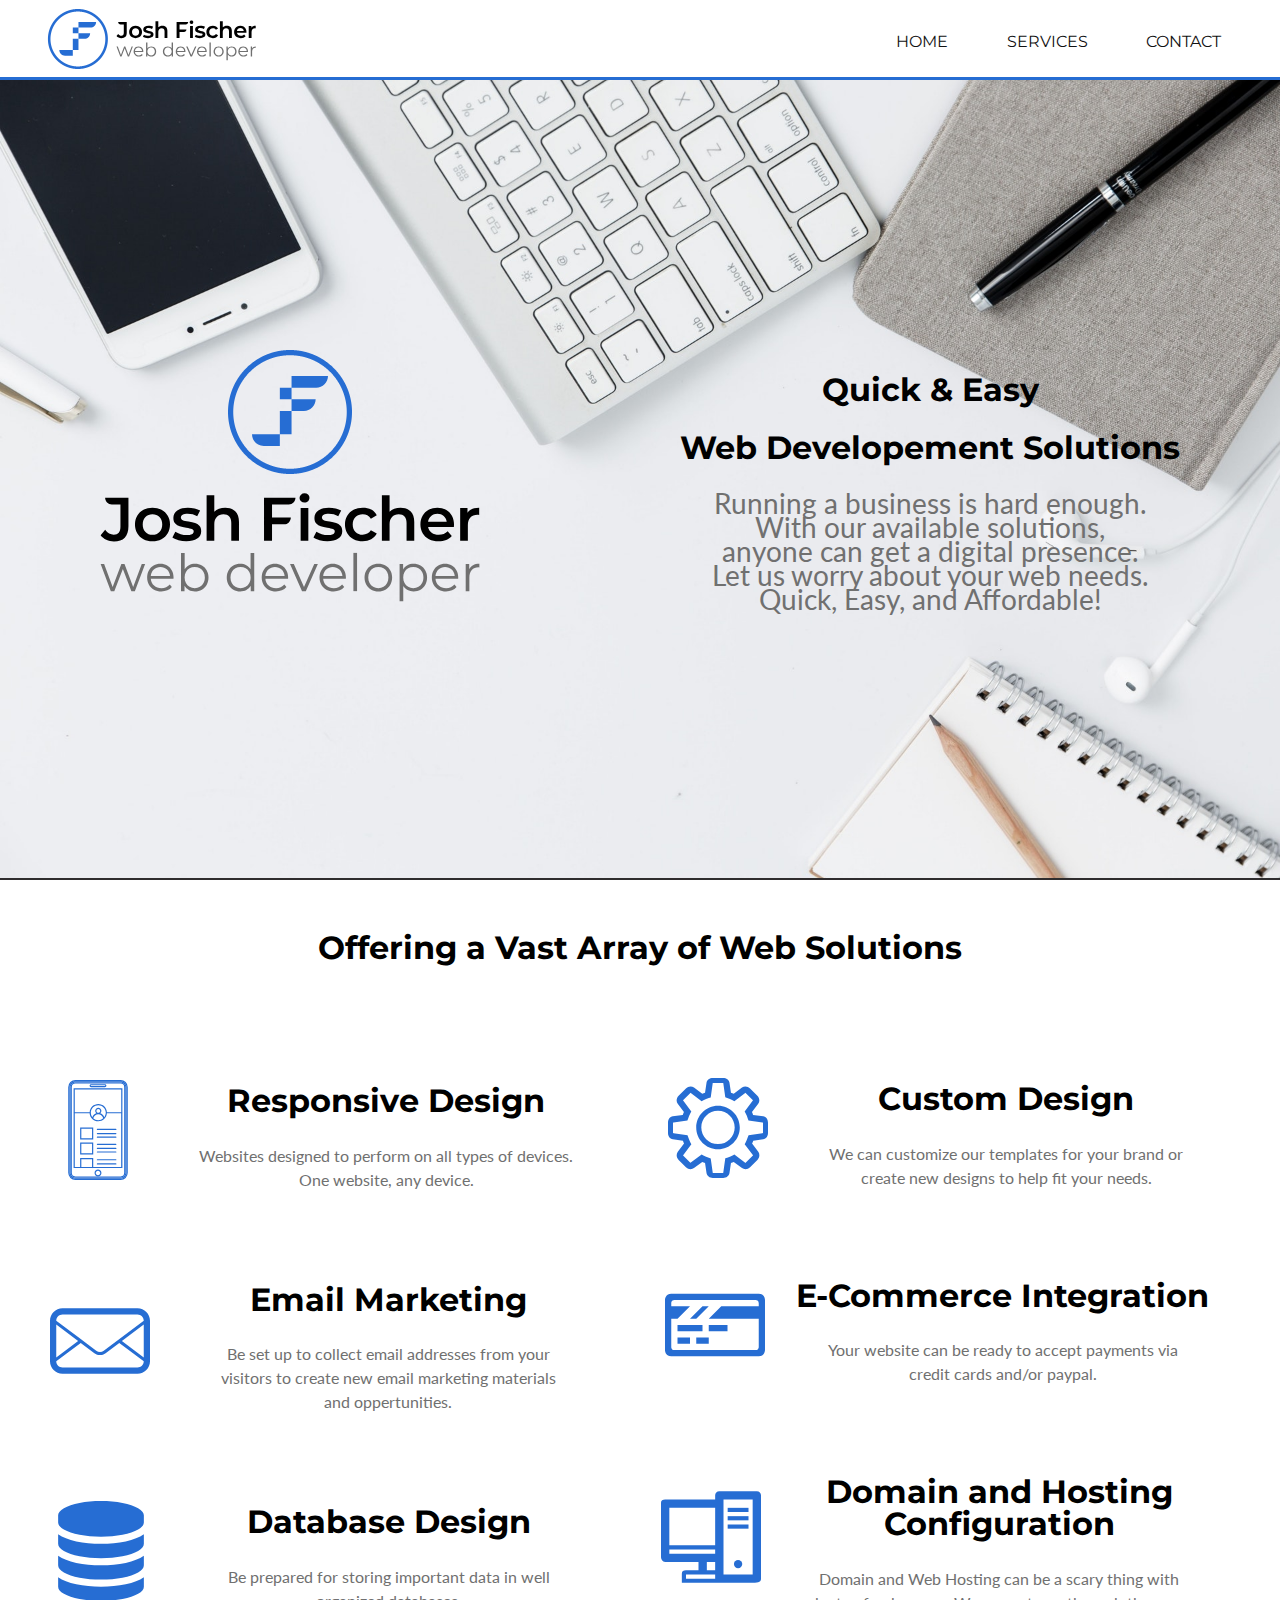
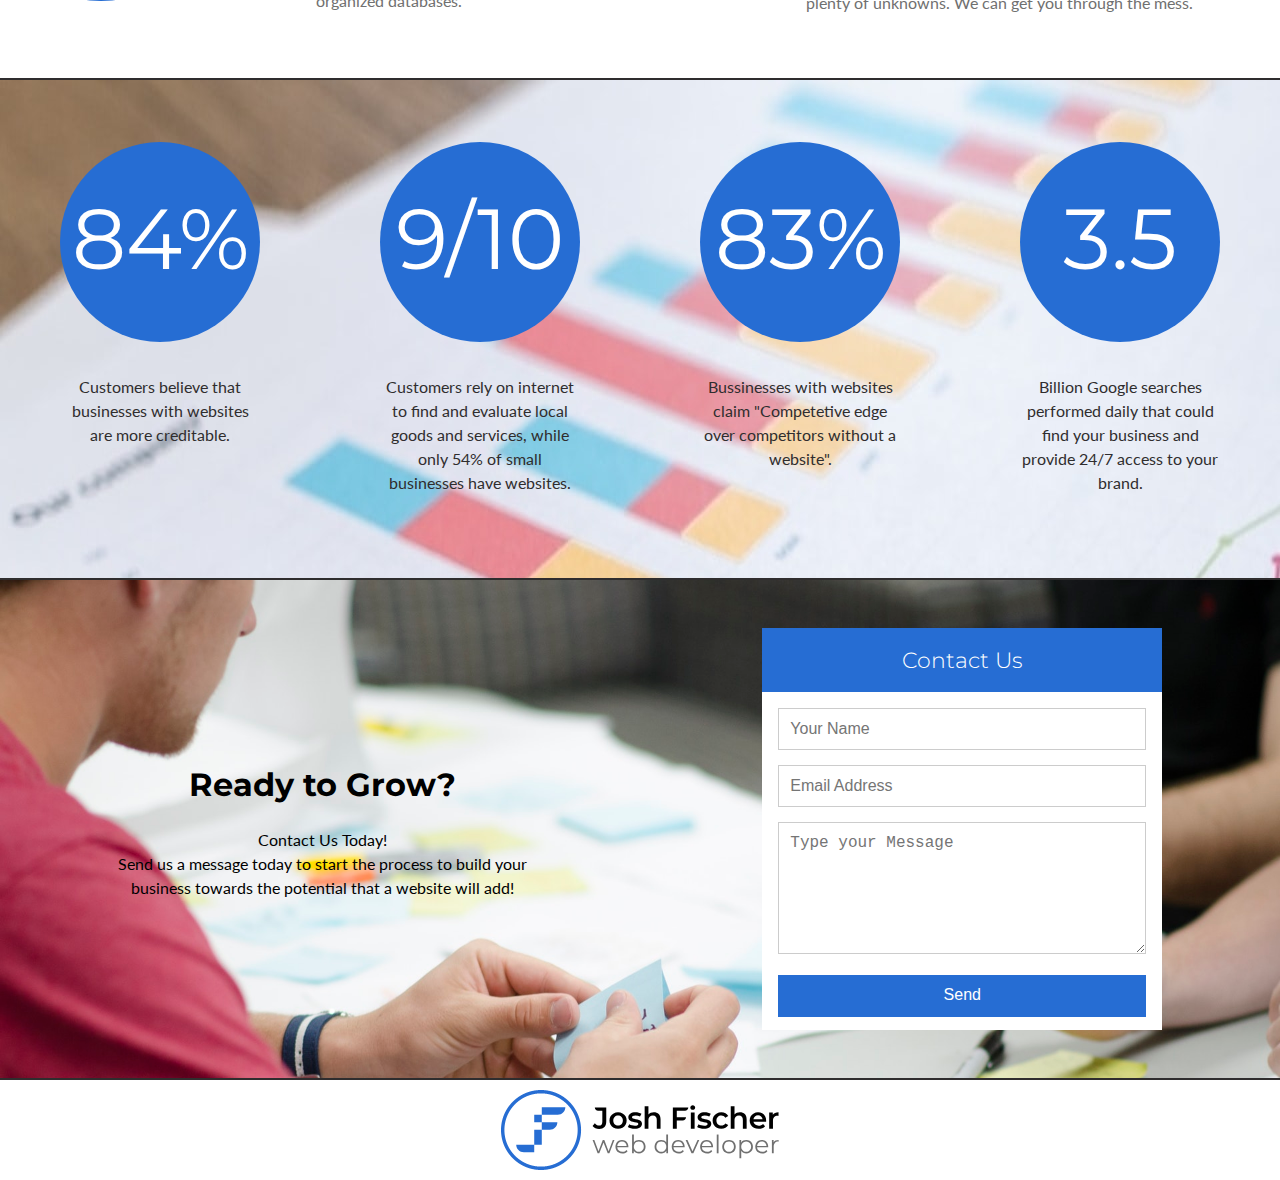
<file: index.html>
<!doctype html>
<html lang="en">
<head>
    <meta charset="utf-8">
    <meta name="author" content="Joshua D Fischer">
    <meta name="description" content="J.Fischer web developer homepage">
    <meta http-equiv=“x-ua-compatible” content=“ie=edge”>
    <meta name="viewport" content="width=device-width, initial-scale=1, shrink-to-fit=no">
    <link href="public/style/style.css" rel="stylesheet">
    <link href="https://fonts.googleapis.com/css?family=Lato|Montserrat:600" rel="stylesheet">
    <title>J.Fischer Web Developer</title>
</head>
<body>
    <div class="navbar flexer" id="navbar">
            <img src="public/img/logo/horizontal.svg">
        <div class="navigation flexer">
            <a href="#" onclick="navLink('home');">HOME</a>
            <a href="#" onclick="navLink('services');">SERVICES</a>
            <a href="#" onclick="navLink('contact');">CONTACT</a>
        </div>
    </div>
    <div class="center-cropped flexer hero bbb" style="background-image: url('public/img/tabletop.jpeg');" id="home">
        <div class="center">
            <img src="public/img/logo/vert.svg">
        </div>
        <div class="center hero-text">
            <h2>Quick & Easy</h2>
            <h2>Web Developement Solutions</h2>
            <p class="center">
                Running a business is hard enough.<br>
                With our available solutions,<br>
                anyone can get a digital presence.<br>
                Let us worry about your web needs.<br>
                Quick, Easy, and Affordable!
            </p>
        </div>
    </div>
    <div class="services bbb flexer" id="services">
        <div class="service-title center">
            <h2>Offering a Vast Array of Web Solutions</h2>
        </div>
        <div class="flexer service-offered center">
            <div class="flexer service-side">
                <div class="flexer service-row">
                    <div class="service-icon center">
                        <img src="public/img/services/responsive_blue.svg">
                    </div>
                    <div class="service-text center">
                        <h2>Responsive Design</h2>
                        <p>
                            Websites designed to perform on all types of devices.
                            <br>
                            One website, any device.
                        </p>
                    </div>
                </div>
                <div class="flexer service-row">
                    <div class="service-icon center">
                        <img src="public/img/services/email_blue.svg">
                    </div>
                    <div class="service-text center">
                        <h2>Email Marketing</h2>
                        <p>Be set up to collect email addresses from your
                            <br>
                            visitors to create new email marketing materials
                            <br>
                            and oppertunities.
                        </p>
                    </div>
                </div>
                <div class="flexer service-row">
                    <div class="service-icon center">
                        <img src="public/img/services/database_blue.svg">
                    </div>
                    <div class="service-text center">
                        <h2>Database Design</h2>
                        <p>
                            Be prepared for storing important data in well
                            <br>
                            organized databases.
                        </p>
                    </div>
                </div>
            </div>
            <div class="flexer service-side">
                <div class="flexer service-row">
                    <div class="service-icon center">
                        <img src="public/img/services/customize_blue.svg">
                    </div>
                    <div class="service-text center">
                        <h2>Custom Design</h2>
                        <p>
                            We can customize our templates for your brand or
                            <br>
                            create new designs to help fit your needs.
                        </p>
                    </div>
                </div>
                <div class="flexer service-row">
                    <div class="service-icon center">
                        <img src="public/img/services/ecomm_blue.svg">
                    </div>
                    <div class="service-text center">
                        <h2>E-Commerce Integration</h2>
                        <p>
                            Your website can be ready to accept payments via
                            <br>
                            credit cards and/or paypal.
                        </p>
                    </div>
                </div>
                <div class="flexer service-row">
                    <div class="service-icon center">
                        <img src="public/img/services/server_blue.svg">
                    </div>
                    <div class="service-text center">
                        <h2>Domain and Hosting Configuration</h2>
                        <p>
                            Domain and Web Hosting can be a scary thing with
                            <br>
                            plenty of unknowns. We can get you through the mess.
                        </p>
                    </div>
                </div>
            </div>
        </div>
    </div>
    <div class="numbers bbb flexer center" style="background-image: url('public/img/numbers2.jpg');">
        <div class="number-side flexer center">
            <div class="nums">
                <div class="center">
                    <span>84%</span>
                    <p>
                        Customers believe that businesses with websites are more creditable.
                    </p>
                </div>
            </div>
            <div class="nums nums-two">
                <div class="center">
                    <span>9/10</span>
                    <p>
                        Customers rely on internet to find and evaluate local goods and services, while only 54% of small
                        businesses have websites.
                    </p>
                </div>
            </div>
        </div>
        <div class="number-side flexer center">
            <div class="nums">
                <div class="center">
                    <span>83%</span>
                    <p>
                        Bussinesses with websites claim "Competetive edge over competitors without a website".
                    </p>
                </div>
            </div>
            <div class="nums nums-two">
                <div class="center">
                    <span>3.5</span>
                    <p>
                        Billion Google searches performed daily that could find your business and provide 24/7 access
                        to your brand.
                    </p>
                </div>
            </div>
        </div>
    </div>
    <div class="contact center-cropped bbb flexer center" style="background-image: url('public/img/contact.jpg');" id="contact">
        <div class="center contact-text">
            <h2>
                Ready to Grow?
            </h2>
            <p>
                Contact Us Today!
                <br>
                Send us a message today to start the process to build your
                <br>
                business towards the potential that a website will add!
            </p>
        </div>
        <div class="center">
            <div class="contact-form">
                <h1>Contact Us</h1>
                <form method="post" action="public/scripts/mailer.php">
                    <input name="name" placeholder="Your Name" REQUIRED/>
                    <input type="email" name="email" placeholder="Email Address" REQUIRED/>
                    <textarea name="message" placeholder="Type your Message" rows="6" REQUIRED></textarea>
                    <input type="submit" value="Send" />
                </form>
            </div>
        </div>
    </div>
    <div class="footer center">
            <img src="public/img/logo/horizontal.svg">
    </div>

<script>
    function navLink(args) {
        let anchor = document.getElementById(args).offsetTop - document.getElementById('navbar').offsetHeight;
        window.scrollTo(0,anchor);
        event.preventDefault();
    }
</script>

</body>
</html>
</file>
<file: public/style/style.css>
/*!
  CSS file for 'PROJECT TITLE'
  Syntax: css/stylesheet
  Created by: Joshua D Fischer
  Date: CURRENT DATE
*/

html, body {
    box-sizing: border-box;
    margin: 0;
    padding: 0;
    font-size: 16px;
    line-height: 1.5rem;
    font-family: 'Lato', sans-serif;
}

body {
    padding-top: 80px;
}

*, *:before, *:after {
    box-sizing: inherit;
}

.center {
    float: none;
    text-align: center;
    margin: auto;
}

.center-cropped {
    width: 100%;
    height: 100%;
    background-size: cover;
    background-position: top center;
    background-repeat: no-repeat;
}

.animate-transition {
    -webkit-transition: all 300ms;
    transition: all 300ms;
}

.flexer {
    display: flex;
}

.navbar {
    margin: 0;
    height: 80px;
    position: fixed;
    z-index: 100;
    border-bottom: 3px #266dd3 solid;
    top: 0;
    left: 0;
    width: 100%;
    background-color: #FFF;
}

.navbar img {
    flex-grow: 1;
    align-self: center;
    height: 60px;
}

/* Large */
   .navigation {
    flex-flow: row nowrap;
    flex-grow: 8;
    justify-content: flex-end;
}

.navigation a {
    float: right;
    margin: 30px 6% 0 0;
    color: #121212;
    text-decoration: none;
    font-family: 'Montserrat', sans-serif;
}

.hero {
    width: 100%;
    height: 800px;
    flex-flow: row;
}

.hero div {
    justify-content: space-around;
    flex-grow: 1;
}

h2 {
    font-family: 'Montserrat', sans-serif;
    font-size: 32px;
    line-height: 2rem;
}

.hero-text p {
    font-size: 28px;
    color: #707070;"
}

.contact {
    width: 100%;
    height: 500px;
    flex-flow: row;
}

.contact div {
    align-items: center;
    flex-grow: 1;
}

.bbb {
    border-bottom: 2px #2f2d2e solid;
}

.services {
    width: 100%;
    min-height: 800px;
    flex-flow: column;
}

.service-icon {
    flex-grow: 1;
}

.service-text {
    flex-grow: 8;
}

.service-side {
    flex-flow: column;
    width: 45%;
    justify-content: space-evenly;
}

.service-offered {
    flex-flow: row;
    width: 100%;
    height: 88%;
    justify-content: space-evenly;
    flex-grow: 10;
}

.service-offered p {
    color: #707070;
}

.service-row {
    flex-flow: row;
}

.service-title {
    width: 100%;
    height: 8%;
    padding-top: 2%;
    flex-grow: 1;
}

.service-icon img {
    width: 100px;
    height: 100px;
}

.contact-form {
    max-width: 400px;
    margin: 10px auto;
    padding: 16px;
    background: #FFF;
    font-size: 16px;
}
.contact-form h1 {
    font-family: 'Montserrat', sans-serif;
    background: #266dd3;
    padding: 20px 0;
    font-size: 140%;
    font-weight: 300;
    text-align: center;
    color: #fff;
    margin: -16px -16px 16px -16px;
}
.contact-form input,
.contact-form textarea,
.contact-form select
{
    -webkit-transition: all 0.30s ease-in-out;
    -moz-transition: all 0.30s ease-in-out;
    -ms-transition: all 0.30s ease-in-out;
    -o-transition: all 0.30s ease-in-out;
    outline: none;
    box-sizing: border-box;
    -webkit-box-sizing: border-box;
    -moz-box-sizing: border-box;
    width: 100%;
    background: #fff;
    margin-bottom: 4%;
    border: 1px solid #ccc;
    padding: 3%;
    color: #A0A0A0;
    font-size: 16px;
}
.contact-form input:focus,
.contact-form textarea:focus,
.contact-form select:focus
{
    box-shadow: 0 0 5px #266dd3;
    padding: 3%;
    border: 1px solid #266dd3;
    font-size: 16px;
}

.contact-form input[type="submit"],
.contact-form input[type="button"]{
    box-sizing: border-box;
    -webkit-box-sizing: border-box;
    -moz-box-sizing: border-box;
    width: 100%;
    background: #266dd3;
    border-bottom: 2px solid #266dd3;
    border-top-style: none;
    border-right-style: none;
    border-left-style: none;
    color: #fff;
    font-size: 16px;
}
.contact-form input[type="submit"]:hover,
.contact-form input[type="button"]:hover{
    background: #266dd3;
}

.contact-form input[type="submit"] {
    margin-bottom: -3px;
}

.footer {
    width: 100%;
    height: 100px;
    padding-top: 10px;
}

.footer img {
    height: 80px;
}

.numbers {
    width: 100%;
    height: 500px;
    align-content: center;
    flex-flow: row;
}
.number-side {
    flex-flow: row;
    justify-content: space-around;
    flex-grow: 1;
    height: 75%;
}
.nums {
    flex-grow: 1;
}
.nums div {
    height: 200px;
    width: 200px;
    background-color: #266dd3;
    border-radius: 50%;
    color: #FFFFFF;
    padding-top: 85px;
}
.nums div span {
    font-size: 85px;
    font-family: 'Montserrat', sans-serif;
}
.nums div p {
    color: #2f2d2e;
    margin-top: 100px;
}

.process {
    width: 100%;
    height: 600px;
    flex-flow: column;
}
.processes {
    width: 100%;
    flex-flow: row;
    flex-grow: 10;
}
.process-title {
    width: 100%;
    height: 8%;
    padding-top: 4%;
    flex-grow: 1;
    align-items: center;
}

.process-side {
    flex-flow: row;
    flex-grow: 1;
    margin: 75px 0 75px 0;
}
.one-process {
    flex-grow: 1;
}
.one-process div {
    height: 200px;
    width: 200px;
    background-color: #266dd3;
    color: #FFFFFF;
    padding-top: 85px;
}
.one-process div span {
    font-size: 50px;
    font-family: 'Montserrat', sans-serif;
}
.one-process div p {
    color: #2f2d2e;
    margin-top: 100px;
}













@media all and (max-width: 1020px) {
    .service-icon {
        width: 80px;
        height: 80px;
    }
    .service-text h2 {
        font-size: 24px;
    }
    .service-text p {
        padding-left: 20px;
        padding-right: 20px;
    }
    .contact-text {
        background-color: #FFFFFF;
        opacity: .8;
    }
    .contact-text h2 {
        color: #266dd3;
    }
    .contact-text p {
        color: #707070;
    }
}
@media all and (max-width: 960px) {
    .hero {
        flex-flow: column;
    }
    .hero-text {
        margin-top: -150px;
    }
}
@media all and (max-width: 880px) {
    .number-side {
        align-items: center;
        flex-flow: column;
        height: 100%;
        margin-top: 30px;
    }
    .numbers {
        height: 800px;
        align-items: center;
    }
    .nums div {
        height: 150px;
        width: 150px;
        padding-top: 55px;
    }
    .nums div span {
        font-size: 50px;
    }
    .nums div p {
        margin-top: 80px;
    }
    .one-process div {
        height: 150px;
        width: 150px;
        padding-top: 60px;
    }
    .one-process div span {
        font-size: 35px;
    }
    .one-process div p {
        margin-top: 70px;
    }
    .contact {
        flex-flow: column;
        height: 800px;
        padding-top: 50px;
    }
    .contact-text {
        width: 420px;
    }
    .contact-form {
        margin-top: 80px;
    }
}



@media all and (max-width: 800px) {
    .navigation {
        justify-content: space-around;
    }
    .navbar {
        flex-flow: column;
        height: 120px;
    }
    .navigation a {
        margin: 15px 0 0 0;
    }
    .hero {
        padding-top: 40px;
    }
    .service-offered {
        flex-flow: column;
    }
    .service-side {
        float: none;
        text-align: center;
        margin: auto;
        flex-grow: 1;
        width: 80%;
    }
}
@media all and (max-width: 650px) {
    .process {
        height: 800px;
    }
    .process-side {
        flex-flow: column;
        margin-top: -20px;
    }
    .two-process {
        padding-top: 100px;
    }
    .one-process div {
        padding-top: 60px;
    }
    .one-process div span {
        font-size: 35px;
    }
    .one-process div p {
        margin-top: 70px;
    }
    .footer {
        flex-flow: column;
        height: 200px;
    }
}
@media all and (max-width: 450px) {
    .contact-text {
        width: 80%;
    }
}
@media all and (max-width: 400px) {
    .navigation a {
        /* On small screens, we are no longer using row direction but column */
        /*flex-direction: column;*/
        font-size: 12px;
    }
    .hero img {
        width: 90%;
    }
    .hero-text p{
        font-size: 18px;
    }
    .hero-text h2 {
        line-height: 2rem;
    }
    .nums-two {
        margin-top: -120px;
    }
    .number-side {
        margin-top: 35px;
    }
    .nums div {
        height: 100px;
        width: 100px;
        padding-top: 35px;
    }
    .nums div span {
        font-size: 36px;
    }
    .nums div p {
        margin-top: 40px;
    }
    .one-process div {
        height: 100px;
        width: 100px;
        padding-top: 35px;
    }
    .one-process div span {
        font-size: 24px;
    }
    .one-process div p {
        margin-top: 50px;
    }
    .process-side {
        margin-top: -40px;
    }
    .process {
        height: 870px;
    }
    .two-process {
        padding-top: 150px;
    }

}
</file>
